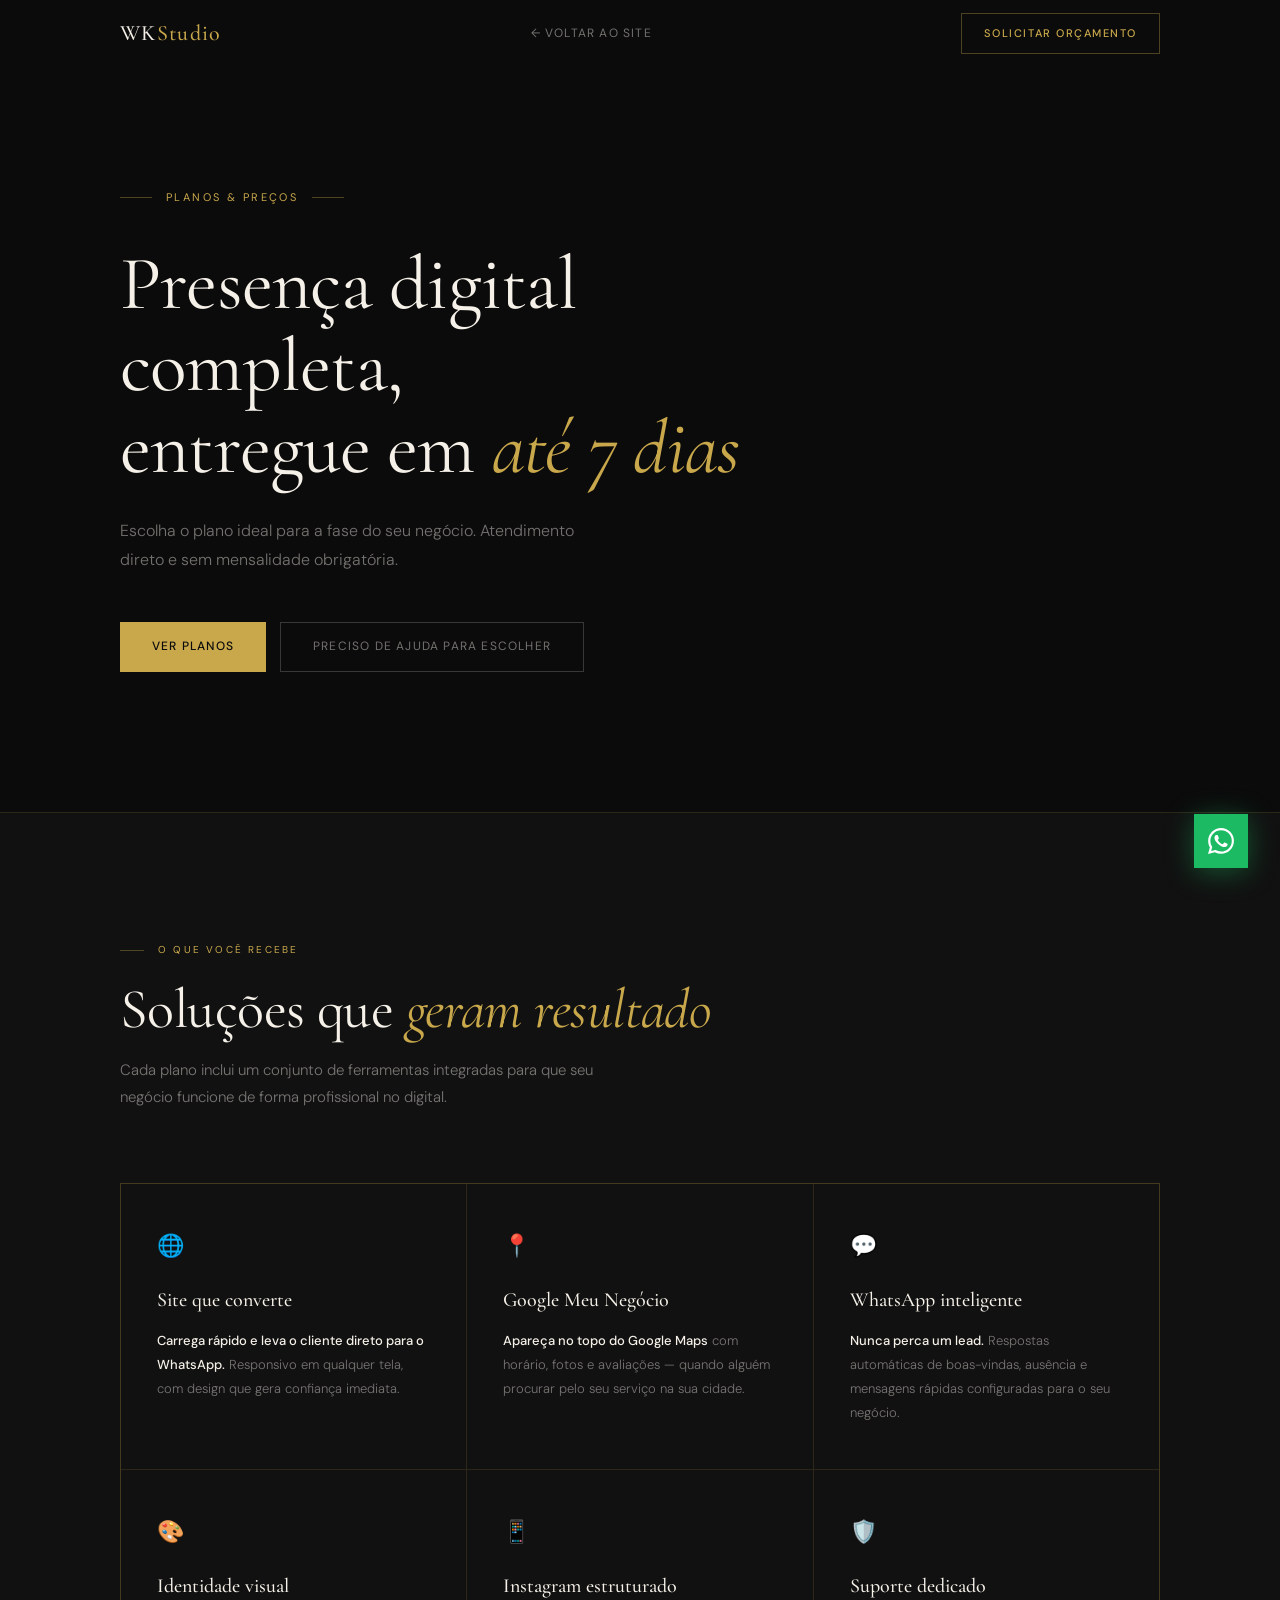
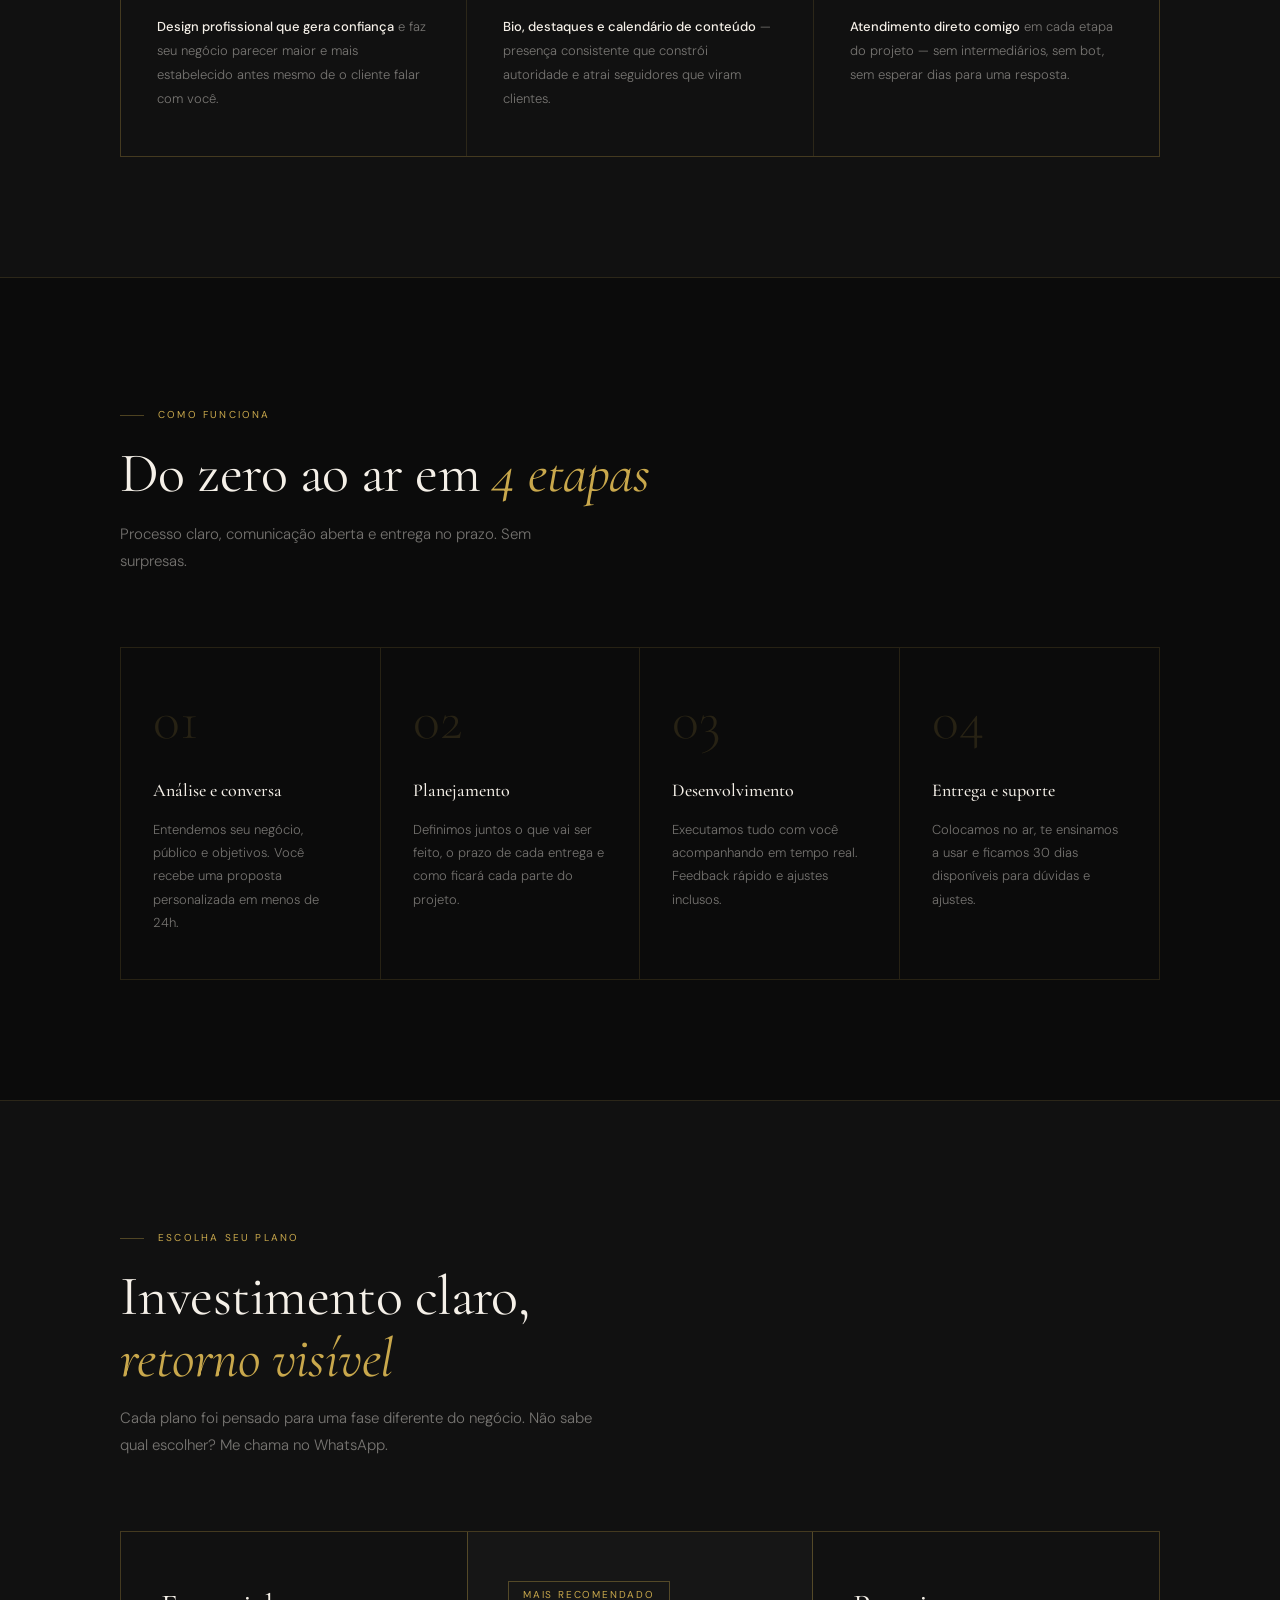
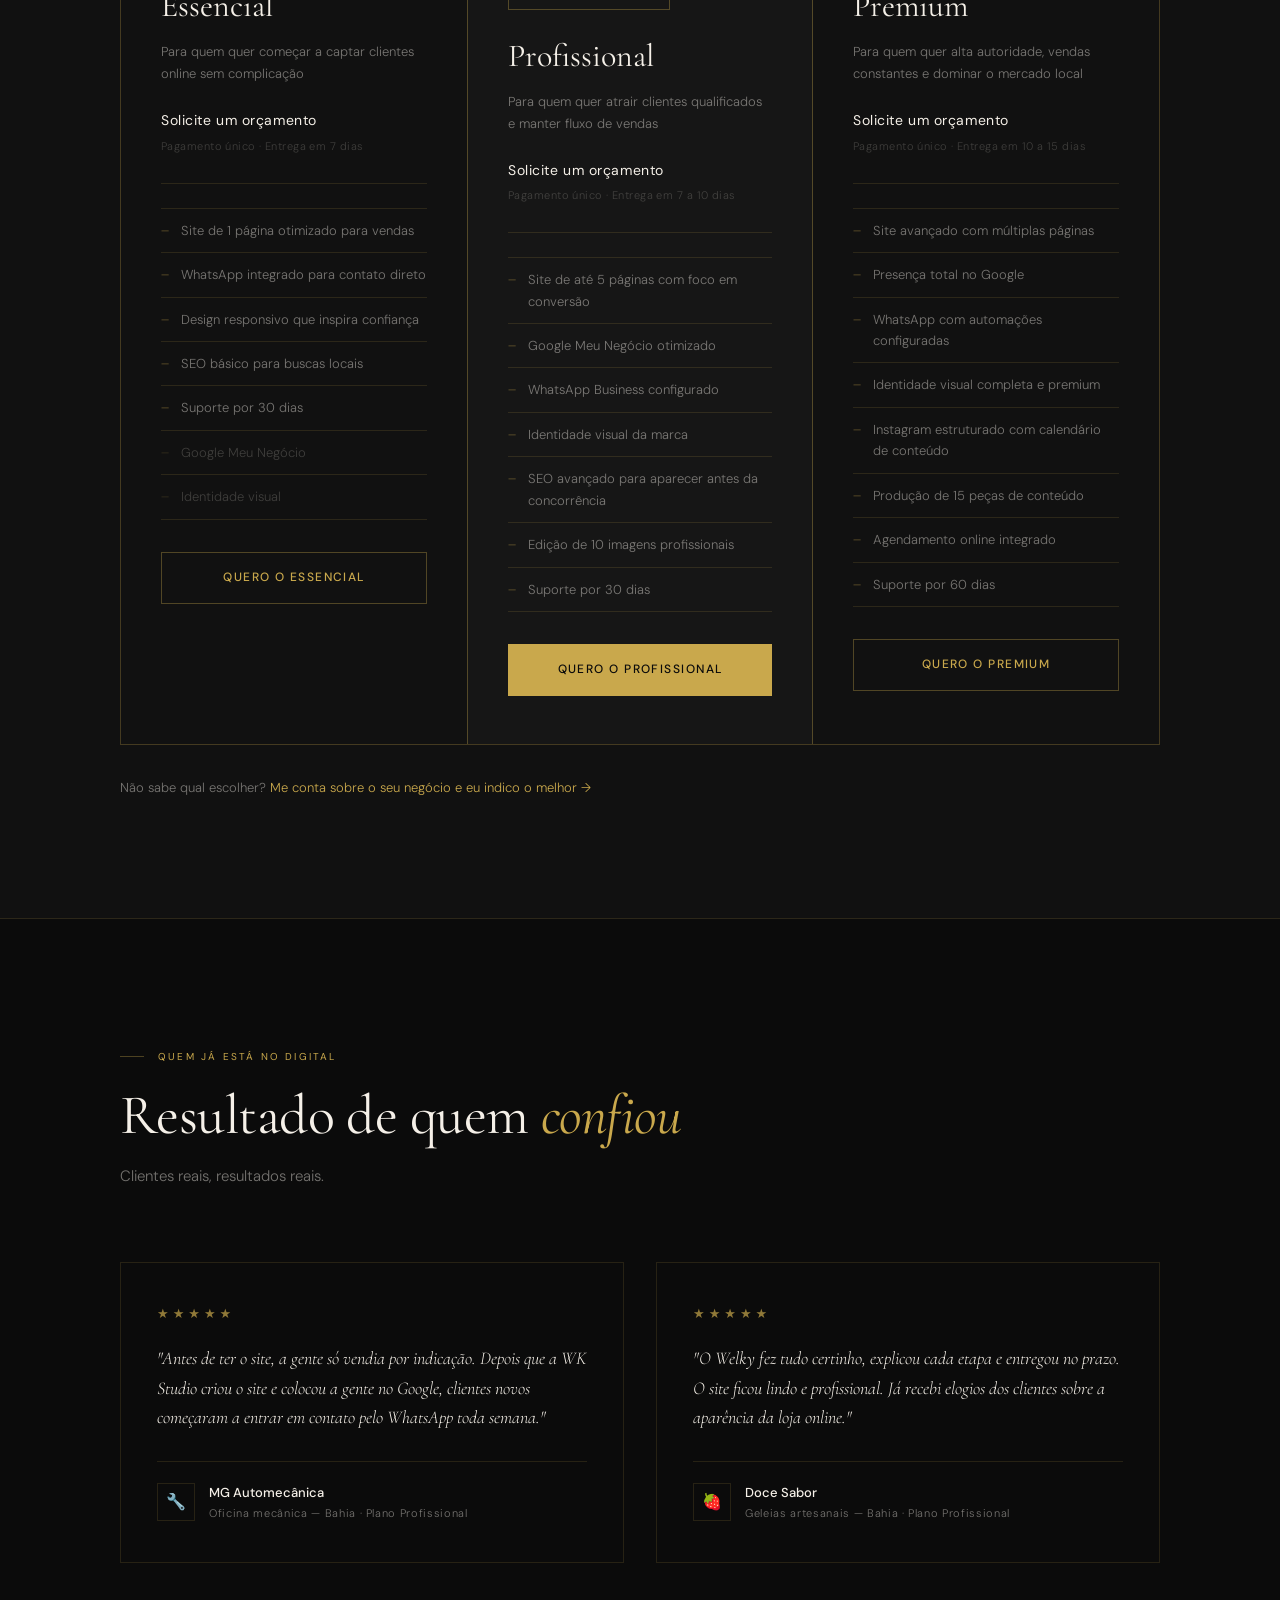
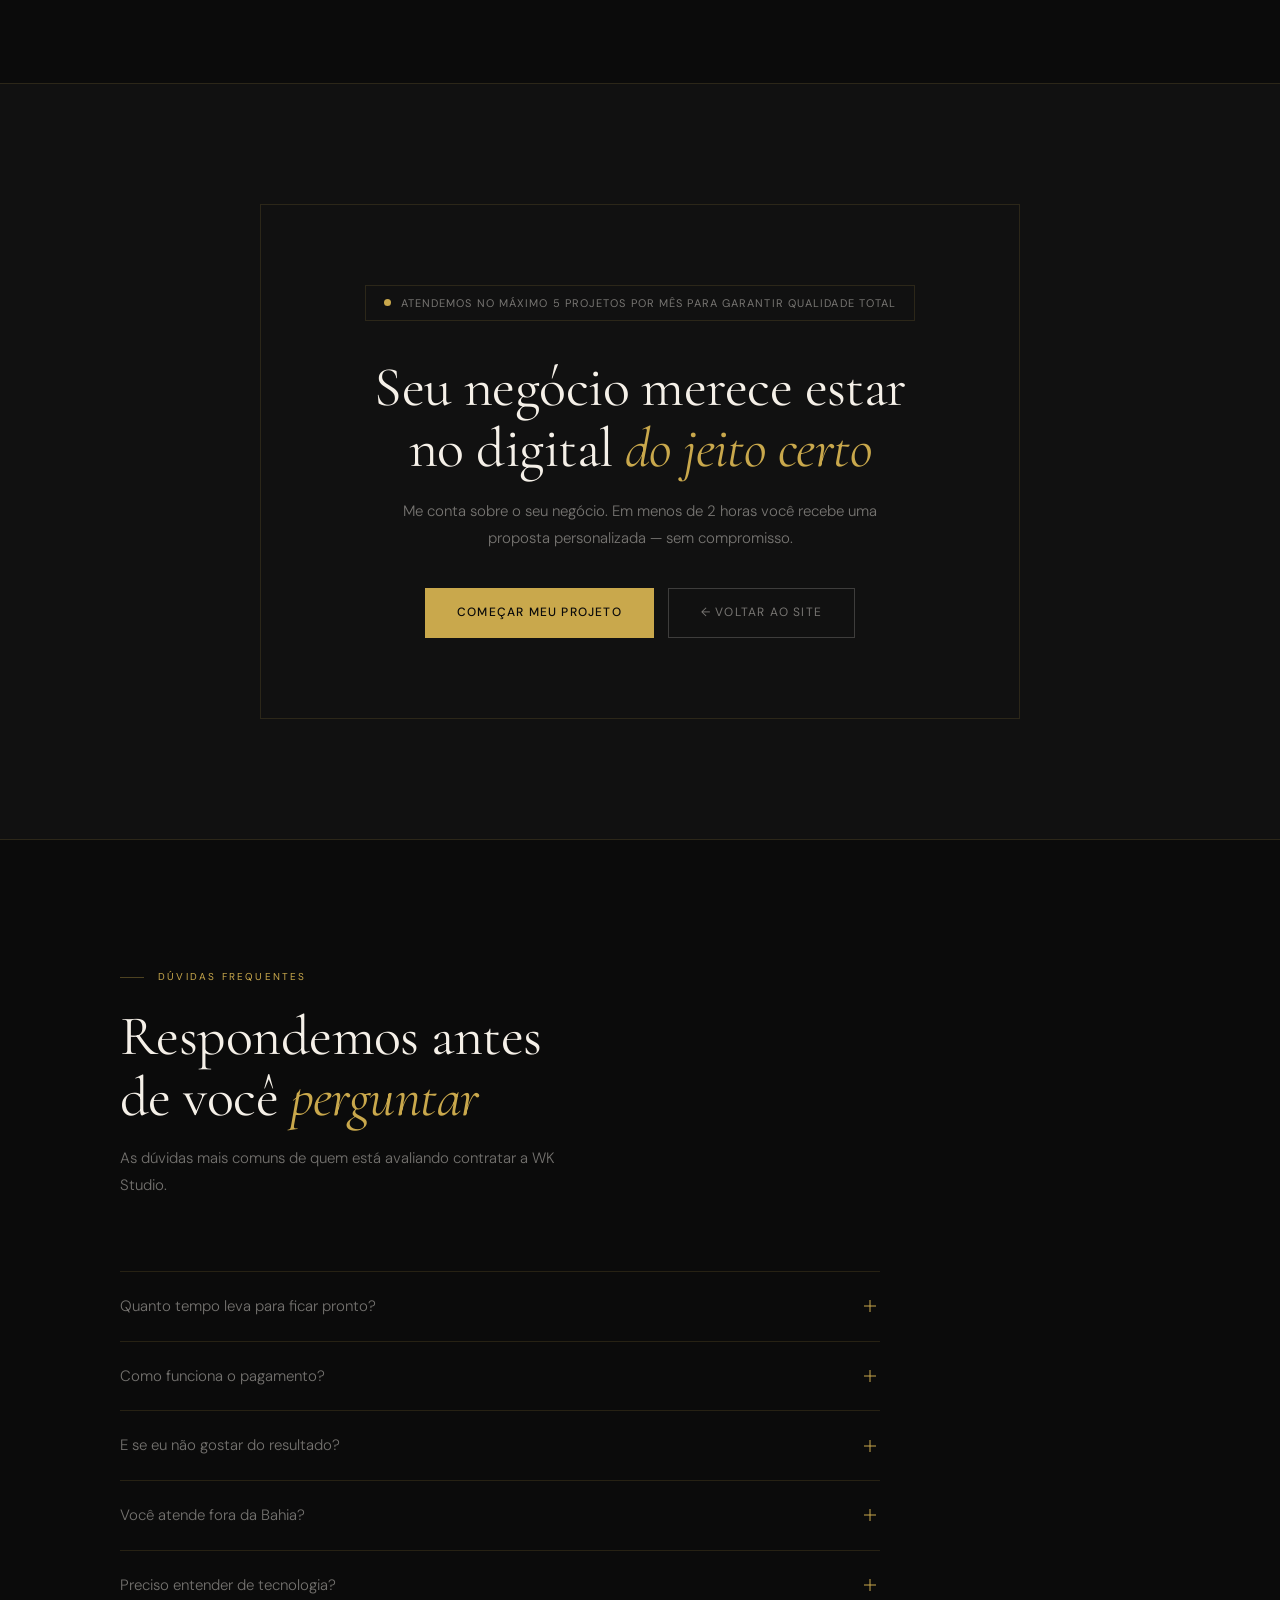
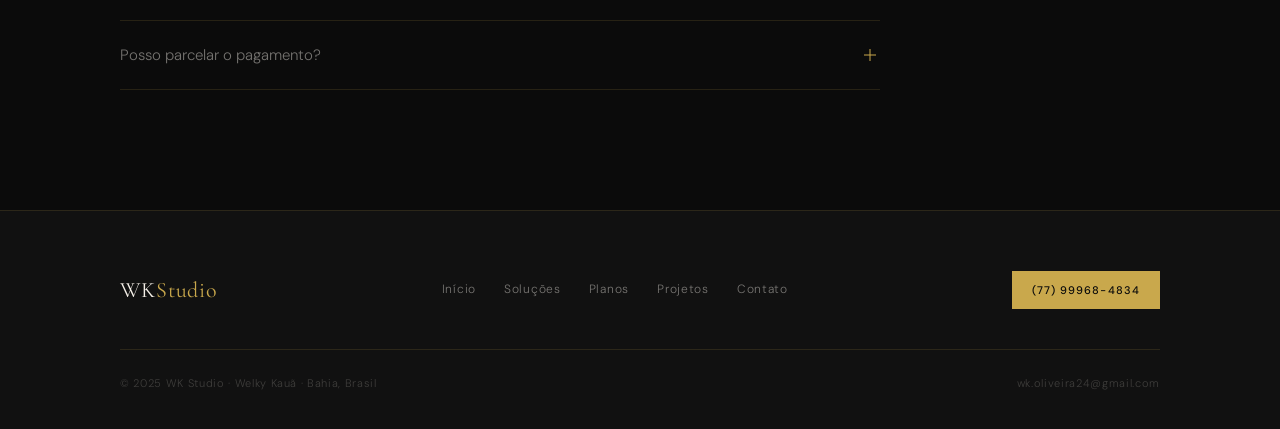
<file: vendas.html>
﻿<!DOCTYPE html>
<html lang="pt-BR">

<head>
  <meta charset="UTF-8">
  <meta name="viewport" content="width=device-width, initial-scale=1.0">
  <title>WK Studio | Planos — Presença Digital para Negócios Locais</title>
  <meta name="description"
    content="Escolha o plano ideal para colocar seu negócio no digital. Site + Google + WhatsApp + Instagram. Entrega em 7 dias. WK Studio, Bahia.">
  <link rel="preconnect" href="https://fonts.googleapis.com">
  <link rel="preconnect" href="https://fonts.gstatic.com" crossorigin>
  <link
    href="https://fonts.googleapis.com/css2?family=Cormorant+Garamond:ital,wght@0,300;0,400;0,500;0,600;0,700;1,300;1,400;1,500&family=DM+Sans:ital,opsz,wght@0,9..40,200;0,9..40,300;0,9..40,400;0,9..40,500;0,9..40,600;1,9..40,300;1,9..40,400&display=swap"
    rel="stylesheet">

  <style>
    *,
    *::before,
    *::after {
      box-sizing: border-box;
      margin: 0;
      padding: 0;
    }

    html {
      scroll-behavior: smooth;
      font-size: 16px;
    }

    :root {
      --bg: #0B0B0B;
      --bg2: #111111;
      --bg3: #161616;
      --gold: #C9A84C;
      --gold-dim: rgba(201, 168, 76, 0.12);
      --gold-mid: rgba(201, 168, 76, 0.35);
      --white: #F5F0E8;
      --muted: rgba(245, 240, 232, 0.45);
      --dim: rgba(245, 240, 232, 0.2);
      --line: rgba(201, 168, 76, 0.15);
      --ff-title: 'Cormorant Garamond', Georgia, serif;
      --ff-body: 'DM Sans', system-ui, sans-serif;
      --max: 1120px;
    }

    body {
      background: var(--bg);
      color: var(--white);
      font-family: var(--ff-body);
      overflow-x: hidden;
      line-height: 1.65;
      font-weight: 300;
    }

    a {
      color: inherit;
      text-decoration: none;
    }

    img {
      display: block;
      max-width: 100%;
    }

    .container {
      max-width: var(--max);
      margin: 0 auto;
      padding: 0 40px;
      position: relative;
    }

    @media (max-width: 600px) {
      .container {
        padding: 0 24px;
      }
    }

    .reveal {
      opacity: 0;
      transform: translateY(28px);
      transition: opacity 0.75s cubic-bezier(0.16, 1, 0.3, 1), transform 0.75s cubic-bezier(0.16, 1, 0.3, 1);
    }

    .reveal.visible {
      opacity: 1;
      transform: translateY(0);
    }

    .reveal-delay-1 {
      transition-delay: 0.1s;
    }

    .reveal-delay-2 {
      transition-delay: 0.2s;
    }

    .reveal-delay-3 {
      transition-delay: 0.3s;
    }

    /* NAV */
    nav {
      position: fixed;
      top: 0;
      left: 0;
      right: 0;
      z-index: 90;
      height: 68px;
      display: flex;
      align-items: center;
      transition: background 0.4s, border-color 0.4s;
      border-bottom: 1px solid transparent;
    }

    nav.scrolled {
      background: rgba(11, 11, 11, 0.88);
      backdrop-filter: blur(20px);
      border-bottom-color: var(--line);
    }

    .nav-inner {
      width: 100%;
      max-width: var(--max);
      margin: 0 auto;
      padding: 0 40px;
      display: flex;
      align-items: center;
      justify-content: space-between;
      gap: 24px;
    }

    @media (max-width:600px) {
      .nav-inner {
        padding: 0 24px;
      }
    }

    .nav-logo {
      font-family: var(--ff-title);
      font-size: 22px;
      font-weight: 500;
      letter-spacing: 0.06em;
      color: var(--white);
    }

    .nav-logo em {
      font-style: normal;
      color: var(--gold);
    }

    .nav-back {
      font-size: 12px;
      font-weight: 400;
      letter-spacing: 0.1em;
      text-transform: uppercase;
      color: var(--muted);
      display: flex;
      align-items: center;
      gap: 6px;
      transition: color 0.2s;
    }

    .nav-back:hover {
      color: var(--white);
    }

    .nav-cta {
      font-size: 11px;
      font-weight: 500;
      letter-spacing: 0.14em;
      text-transform: uppercase;
      padding: 10px 22px;
      border: 1px solid var(--gold-mid);
      color: var(--gold);
      transition: background 0.25s, color 0.25s;
      white-space: nowrap;
    }

    .nav-cta:hover {
      background: var(--gold);
      color: var(--bg);
    }

    /* SHARED */
    section {
      padding: 120px 0;
    }

    .s-label {
      display: inline-flex;
      align-items: center;
      gap: 14px;
      font-size: 10px;
      font-weight: 400;
      letter-spacing: 0.22em;
      text-transform: uppercase;
      color: var(--gold);
      margin-bottom: 20px;
    }

    .s-label::before {
      content: '';
      display: block;
      width: 24px;
      height: 1px;
      background: var(--gold-mid);
    }

    h2 {
      font-family: var(--ff-title);
      font-size: clamp(32px, 4.5vw, 56px);
      font-weight: 400;
      line-height: 1.1;
      letter-spacing: -0.01em;
      color: var(--white);
      margin-bottom: 16px;
    }

    h2 em {
      font-style: italic;
      color: var(--gold);
    }

    .s-sub {
      font-size: 15px;
      font-weight: 300;
      color: var(--muted);
      line-height: 1.8;
      max-width: 480px;
      margin-bottom: 72px;
    }

    .btn-solid {
      display: inline-flex;
      align-items: center;
      gap: 10px;
      padding: 14px 32px;
      background: var(--gold);
      color: #0B0B0B;
      font-size: 12px;
      font-weight: 500;
      letter-spacing: 0.1em;
      text-transform: uppercase;
      transition: opacity 0.2s, transform 0.2s;
    }

    .btn-solid:hover {
      opacity: 0.88;
      transform: translateY(-1px);
    }

    .btn-outline {
      display: inline-flex;
      align-items: center;
      gap: 10px;
      padding: 14px 32px;
      border: 1px solid var(--dim);
      color: var(--muted);
      font-size: 12px;
      font-weight: 400;
      letter-spacing: 0.1em;
      text-transform: uppercase;
      transition: border-color 0.25s, color 0.25s;
    }

    .btn-outline:hover {
      border-color: var(--gold-mid);
      color: var(--white);
    }

    @keyframes fadeUp {
      from {
        opacity: 0;
        transform: translateY(24px)
      }

      to {
        opacity: 1;
        transform: translateY(0)
      }
    }

    @keyframes fadeIn {
      from {
        opacity: 0;
        transform: translateY(4px)
      }

      to {
        opacity: 1;
        transform: translateY(0)
      }
    }

    /* HERO */
    .hero-wrap {
      padding: 180px 40px 140px;
      max-width: var(--max);
      margin: 0 auto;
    }

    @media (max-width:600px) {
      .hero-wrap {
        padding: 140px 24px 100px;
      }
    }

    .hero-label {
      display: inline-flex;
      align-items: center;
      gap: 14px;
      font-size: 11px;
      font-weight: 400;
      letter-spacing: 0.22em;
      text-transform: uppercase;
      color: var(--gold);
      margin-bottom: 36px;
      opacity: 0;
      animation: fadeUp 0.8s 0.2s cubic-bezier(0.16, 1, 0.3, 1) forwards;
    }

    .hero-label::before,
    .hero-label::after {
      content: '';
      display: block;
      height: 1px;
      background: var(--gold-mid);
    }

    .hero-label::before {
      width: 32px;
    }

    .hero-label::after {
      width: 32px;
    }

    h1 {
      font-family: var(--ff-title);
      font-size: clamp(40px, 6.5vw, 76px);
      font-weight: 400;
      line-height: 1.08;
      letter-spacing: -0.01em;
      color: var(--white);
      margin-bottom: 28px;
      max-width: 740px;
      opacity: 0;
      animation: fadeUp 0.9s 0.35s cubic-bezier(0.16, 1, 0.3, 1) forwards;
    }

    h1 em {
      font-style: italic;
      color: var(--gold);
    }

    .hero-sub {
      font-size: 16px;
      font-weight: 300;
      color: var(--muted);
      max-width: 500px;
      line-height: 1.8;
      margin-bottom: 48px;
      opacity: 0;
      animation: fadeUp 0.9s 0.5s cubic-bezier(0.16, 1, 0.3, 1) forwards;
    }

    .hero-btns {
      display: flex;
      flex-wrap: wrap;
      gap: 14px;
      opacity: 0;
      animation: fadeUp 0.9s 0.65s cubic-bezier(0.16, 1, 0.3, 1) forwards;
    }

    /* INCLUSO */
    #incluso {
      background: var(--bg2);
      border-top: 1px solid var(--line);
      border-bottom: 1px solid var(--line);
    }

    .incluso-grid {
      display: grid;
      grid-template-columns: repeat(3, 1fr);
      gap: 1px;
      background: var(--line);
      border: 1px solid var(--line);
    }

    @media (max-width:860px) {
      .incluso-grid {
        grid-template-columns: repeat(2, 1fr);
      }
    }

    @media (max-width:540px) {
      .incluso-grid {
        grid-template-columns: 1fr;
      }
    }

    .incluso-card {
      background: var(--bg2);
      padding: 44px 36px;
    }

    .incluso-icon {
      font-size: 22px;
      margin-bottom: 20px;
    }

    .incluso-card h3 {
      font-family: var(--ff-title);
      font-size: 20px;
      font-weight: 500;
      color: var(--white);
      margin-bottom: 12px;
    }

    .incluso-card p {
      font-size: 13px;
      font-weight: 300;
      color: var(--muted);
      line-height: 1.85;
    }

    .incluso-card p strong {
      font-weight: 500;
      color: var(--white);
    }

    /* PROCESSO */
    #processo {
      background: var(--bg);
    }

    .proc-grid {
      display: grid;
      grid-template-columns: repeat(4, 1fr);
      gap: 0;
      border: 1px solid var(--line);
    }

    @media (max-width:800px) {
      .proc-grid {
        grid-template-columns: repeat(2, 1fr);
      }
    }

    @media (max-width:480px) {
      .proc-grid {
        grid-template-columns: 1fr;
      }
    }

    .proc-card {
      padding: 44px 32px;
      border-right: 1px solid var(--line);
      position: relative;
    }

    .proc-card:last-child {
      border-right: none;
    }

    @media (max-width:800px) {
      .proc-card:nth-child(2) {
        border-right: none;
      }

      .proc-card {
        border-bottom: 1px solid var(--line);
      }
    }

    .proc-num {
      font-family: var(--ff-title);
      font-size: 56px;
      font-weight: 300;
      color: var(--line);
      line-height: 1;
      margin-bottom: 28px;
    }

    .proc-card h3 {
      font-family: var(--ff-title);
      font-size: 18px;
      font-weight: 500;
      color: var(--white);
      margin-bottom: 12px;
    }

    .proc-card p {
      font-size: 13px;
      font-weight: 300;
      color: var(--muted);
      line-height: 1.8;
    }

    /* PLANOS */
    #planos {
      background: var(--bg2);
      border-top: 1px solid var(--line);
      border-bottom: 1px solid var(--line);
    }

    .planos-grid {
      display: grid;
      grid-template-columns: repeat(3, 1fr);
      gap: 0;
      border: 1px solid var(--line);
      background: var(--line);
      margin-bottom: 32px;
    }

    @media (max-width:840px) {
      .planos-grid {
        grid-template-columns: 1fr;
      }
    }

    .plano-card {
      background: var(--bg2);
      padding: 48px 40px;
      position: relative;
    }

    .plano-card.destaque {
      background: var(--bg3);
      border-left: 1px solid var(--gold-mid);
      border-right: 1px solid var(--gold-mid);
      position: relative;
    }

    @media (max-width:840px) {
      .plano-card.destaque {
        border-left: none;
        border-right: none;
        border-top: 1px solid var(--gold-mid);
        border-bottom: 1px solid var(--gold-mid);
      }
    }

    .plano-badge {
      display: inline-block;
      font-size: 10px;
      font-weight: 400;
      letter-spacing: 0.18em;
      text-transform: uppercase;
      color: var(--gold);
      border: 1px solid var(--gold-mid);
      padding: 5px 14px;
      margin-bottom: 20px;
    }

    .plano-nome {
      font-family: var(--ff-title);
      font-size: 32px;
      font-weight: 400;
      color: var(--white);
      margin-bottom: 8px;
    }

    .plano-tagline {
      font-size: 13px;
      font-weight: 300;
      color: var(--muted);
      line-height: 1.7;
      margin-bottom: 24px;
    }

    .plano-preco {
      font-size: 14px;
      font-weight: 400;
      color: var(--white);
      margin-bottom: 4px;
      letter-spacing: 0.04em;
    }

    .plano-aviso {
      font-size: 11px;
      font-weight: 300;
      color: var(--dim);
      margin-bottom: 28px;
      letter-spacing: 0.04em;
    }

    .plano-divider {
      border: none;
      border-top: 1px solid var(--line);
      margin-bottom: 24px;
    }

    .plano-items {
      display: flex;
      flex-direction: column;
      gap: 0;
      margin-bottom: 32px;
    }

    .plano-item {
      font-size: 13px;
      font-weight: 300;
      color: var(--muted);
      padding: 11px 0;
      border-bottom: 1px solid var(--line);
      display: flex;
      gap: 12px;
      align-items: flex-start;
    }

    .plano-item:first-child {
      border-top: 1px solid var(--line);
    }

    .plano-item::before {
      content: '—';
      color: var(--gold);
      font-size: 10px;
      flex-shrink: 0;
      margin-top: 3px;
      opacity: 0.6;
    }

    .plano-item.no {
      color: var(--dim);
    }

    .plano-item.no::before {
      opacity: 0.25;
    }

    .plano-btn {
      display: block;
      width: 100%;
      padding: 15px;
      text-align: center;
      font-size: 12px;
      font-weight: 500;
      letter-spacing: 0.12em;
      text-transform: uppercase;
      transition: opacity 0.2s, background 0.25s, color 0.25s, border-color 0.25s;
      font-family: var(--ff-body);
    }

    .plano-btn.solid {
      background: var(--gold);
      color: var(--bg);
      border: 1px solid var(--gold);
    }

    .plano-btn.solid:hover {
      opacity: 0.88;
    }

    .plano-btn.outline {
      border: 1px solid var(--gold-mid);
      color: var(--gold);
    }

    .plano-btn.outline:hover {
      background: var(--gold);
      color: var(--bg);
      border-color: var(--gold);
    }

    /* DEPOIMENTOS */
    #depoimentos {
      background: var(--bg);
    }

    .dep-grid {
      display: grid;
      grid-template-columns: repeat(2, 1fr);
      gap: 32px;
    }

    @media (max-width:600px) {
      .dep-grid {
        grid-template-columns: 1fr;
      }
    }

    .dep-card {
      border: 1px solid var(--line);
      padding: 40px 36px;
    }

    .dep-stars {
      color: var(--gold);
      font-size: 13px;
      letter-spacing: 4px;
      margin-bottom: 20px;
      opacity: 0.7;
    }

    .dep-text {
      font-family: var(--ff-title);
      font-size: 18px;
      font-weight: 300;
      font-style: italic;
      color: var(--white);
      line-height: 1.65;
      margin-bottom: 28px;
    }

    .dep-divider {
      border: none;
      border-top: 1px solid var(--line);
      margin-bottom: 20px;
    }

    .dep-author {
      display: flex;
      align-items: center;
      gap: 14px;
    }

    .dep-avatar {
      width: 38px;
      height: 38px;
      border: 1px solid var(--line);
      display: flex;
      align-items: center;
      justify-content: center;
      font-size: 16px;
      flex-shrink: 0;
    }

    .dep-name {
      font-size: 13px;
      font-weight: 500;
      color: var(--white);
    }

    .dep-role {
      font-size: 11px;
      font-weight: 300;
      color: var(--muted);
      letter-spacing: 0.06em;
    }

    /* CTA FINAL */
    #cta-final {
      background: var(--bg2);
      border-top: 1px solid var(--line);
      border-bottom: 1px solid var(--line);
    }

    .cta-box {
      padding: 80px 60px;
      border: 1px solid var(--line);
      max-width: 760px;
      margin: 0 auto;
      text-align: center;
    }

    @media (max-width:600px) {
      .cta-box {
        padding: 48px 28px;
      }
    }

    .vagas-aviso {
      display: inline-flex;
      align-items: center;
      gap: 10px;
      font-size: 11px;
      font-weight: 400;
      letter-spacing: 0.1em;
      text-transform: uppercase;
      color: var(--muted);
      border: 1px solid var(--line);
      padding: 8px 18px;
      margin-bottom: 36px;
    }

    .vagas-dot {
      width: 7px;
      height: 7px;
      border-radius: 50%;
      background: var(--gold);
      flex-shrink: 0;
    }

    .cta-box h2 {
      margin-bottom: 18px;
    }

    .cta-box p {
      font-size: 15px;
      font-weight: 300;
      color: var(--muted);
      line-height: 1.8;
      margin-bottom: 36px;
      max-width: 520px;
      margin-left: auto;
      margin-right: auto;
    }

    .cta-btns {
      display: flex;
      flex-wrap: wrap;
      gap: 14px;
      justify-content: center;
    }

    /* FAQ */
    #faq-v {
      background: var(--bg);
    }

    .faq-list {
      display: flex;
      flex-direction: column;
      max-width: 760px;
    }

    .faq-item {
      border-bottom: 1px solid var(--line);
    }

    .faq-item:first-child {
      border-top: 1px solid var(--line);
    }

    .faq-q {
      display: flex;
      align-items: center;
      justify-content: space-between;
      gap: 20px;
      padding: 22px 0;
      cursor: pointer;
      font-size: 15px;
      font-weight: 300;
      color: var(--muted);
      user-select: none;
      transition: color 0.25s;
    }

    .faq-q:hover {
      color: var(--white);
    }

    .faq-item.open .faq-q {
      color: var(--white);
    }

    .faq-icon {
      width: 20px;
      height: 20px;
      flex-shrink: 0;
      position: relative;
      color: var(--gold);
    }

    .faq-icon::before,
    .faq-icon::after {
      content: '';
      position: absolute;
      background: var(--gold);
      transition: transform 0.3s, opacity 0.3s;
    }

    .faq-icon::before {
      width: 12px;
      height: 1px;
      top: 50%;
      left: 50%;
      transform: translate(-50%, -50%);
    }

    .faq-icon::after {
      width: 1px;
      height: 12px;
      top: 50%;
      left: 50%;
      transform: translate(-50%, -50%);
    }

    .faq-item.open .faq-icon::after {
      transform: translate(-50%, -50%) rotate(90deg);
      opacity: 0;
    }

    .faq-a {
      max-height: 0;
      overflow: hidden;
      transition: max-height 0.4s cubic-bezier(0.4, 0, 0.2, 1), padding 0.3s;
      font-size: 14px;
      font-weight: 300;
      color: var(--muted);
      line-height: 1.85;
      padding: 0;
    }

    .faq-item.open .faq-a {
      max-height: 300px;
      padding-bottom: 22px;
    }

    /* FOOTER */
    footer {
      background: var(--bg2);
      border-top: 1px solid var(--line);
      padding: 60px 0 36px;
    }

    .footer-inner {
      display: flex;
      align-items: center;
      justify-content: space-between;
      flex-wrap: wrap;
      gap: 24px;
      margin-bottom: 40px;
    }

    .footer-logo {
      font-family: var(--ff-title);
      font-size: 22px;
      font-weight: 400;
      color: var(--white);
      letter-spacing: 0.04em;
    }

    .footer-logo em {
      font-style: normal;
      color: var(--gold);
    }

    .footer-links {
      display: flex;
      flex-wrap: wrap;
      gap: 28px;
    }

    .footer-links a {
      font-size: 12px;
      font-weight: 300;
      letter-spacing: 0.06em;
      color: var(--muted);
      transition: color 0.2s;
    }

    .footer-links a:hover {
      color: var(--gold);
    }

    .footer-bottom {
      border-top: 1px solid var(--line);
      padding-top: 24px;
      display: flex;
      align-items: center;
      justify-content: space-between;
      flex-wrap: wrap;
      gap: 10px;
    }

    .footer-copy {
      font-size: 11px;
      font-weight: 300;
      color: var(--dim);
      letter-spacing: 0.06em;
    }

    /* WA FLOAT */
    .wa-float {
      position: fixed;
      bottom: 32px;
      right: 32px;
      z-index: 200;
      display: flex;
      flex-direction: column;
      align-items: flex-end;
      gap: 12px;
    }

    .wa-float-bubble {
      background: #1dba64;
      width: 54px;
      height: 54px;
      display: flex;
      align-items: center;
      justify-content: center;
      cursor: pointer;
      box-shadow: 0 4px 28px rgba(29, 186, 100, 0.4);
      transition: transform 0.25s, box-shadow 0.25s;
      animation: waBounce 4s 2s infinite;
    }

    .wa-float-bubble:hover {
      transform: scale(1.08);
      box-shadow: 0 8px 36px rgba(29, 186, 100, 0.55);
    }

    .wa-float-bubble svg {
      width: 26px;
      height: 26px;
      fill: #fff;
    }

    .wa-float-tip {
      background: var(--bg2);
      border: 1px solid var(--line);
      padding: 12px 16px;
      font-size: 13px;
      color: var(--white);
      white-space: nowrap;
      box-shadow: 0 4px 24px rgba(0, 0, 0, 0.4);
      display: none;
      animation: fadeIn 0.3s ease;
    }

    .wa-float-tip strong {
      display: block;
      font-weight: 500;
      font-size: 13px;
      margin-bottom: 2px;
    }

    .wa-float-tip span {
      color: var(--muted);
      font-size: 11px;
      font-weight: 300;
    }

    .wa-float:hover .wa-float-tip {
      display: block;
    }

    @keyframes waBounce {

      0%,
      100% {
        transform: translateY(0)
      }

      50% {
        transform: translateY(-5px)
      }
    }
  </style>
</head>

<body>

  <nav id="main-nav">
    <div class="nav-inner">
      <a class="nav-logo" href="index.html">WK<em>Studio</em></a>
      <a class="nav-back" href="index.html">← Voltar ao site</a>
      <a class="nav-cta" href="https://wa.me/5577999684834?text=Olá!+Quero+saber+mais+sobre+os+planos+da+WK+Studio."
        target="_blank">Solicitar orçamento</a>
    </div>
  </nav>

  <!-- HERO -->
  <section id="hero" style="padding:0">
    <div class="hero-wrap">
      <div class="hero-label">Planos &amp; Preços</div>
      <h1>Presença digital completa,<br>entregue em <em>até 7 dias</em></h1>
      <p class="hero-sub">Escolha o plano ideal para a fase do seu negócio. Atendimento direto e sem mensalidade
        obrigatória.</p>
      <div class="hero-btns">
        <a class="btn-solid" href="#planos">Ver planos</a>
        <a class="btn-outline"
          href="https://wa.me/5577999684834?text=Olá!+Preciso+de+ajuda+para+escolher+o+plano+ideal."
          target="_blank">Preciso de ajuda para escolher</a>
      </div>
    </div>
  </section>

  <!-- INCLUSO -->
  <section id="incluso">
    <div class="container">
      <div class="s-label reveal">O que você recebe</div>
      <h2 class="reveal">Soluções que <em>geram resultado</em></h2>
      <p class="s-sub reveal">Cada plano inclui um conjunto de ferramentas integradas para que seu negócio funcione de
        forma profissional no digital.</p>
      <div class="incluso-grid reveal">
        <div class="incluso-card">
          <div class="incluso-icon">🌐</div>
          <h3>Site que converte</h3>
          <p><strong>Carrega rápido e leva o cliente direto para o WhatsApp.</strong> Responsivo em qualquer tela, com
            design que gera confiança imediata.</p>
        </div>
        <div class="incluso-card">
          <div class="incluso-icon">📍</div>
          <h3>Google Meu Negócio</h3>
          <p><strong>Apareça no topo do Google Maps</strong> com horário, fotos e avaliações — quando alguém procurar
            pelo seu serviço na sua cidade.</p>
        </div>
        <div class="incluso-card">
          <div class="incluso-icon">💬</div>
          <h3>WhatsApp inteligente</h3>
          <p><strong>Nunca perca um lead.</strong> Respostas automáticas de boas-vindas, ausência e mensagens rápidas
            configuradas para o seu negócio.</p>
        </div>
        <div class="incluso-card">
          <div class="incluso-icon">🎨</div>
          <h3>Identidade visual</h3>
          <p><strong>Design profissional que gera confiança</strong> e faz seu negócio parecer maior e mais estabelecido
            antes mesmo de o cliente falar com você.</p>
        </div>
        <div class="incluso-card">
          <div class="incluso-icon">📱</div>
          <h3>Instagram estruturado</h3>
          <p><strong>Bio, destaques e calendário de conteúdo</strong> — presença consistente que constrói autoridade e
            atrai seguidores que viram clientes.</p>
        </div>
        <div class="incluso-card">
          <div class="incluso-icon">🛡️</div>
          <h3>Suporte dedicado</h3>
          <p><strong>Atendimento direto comigo</strong> em cada etapa do projeto — sem intermediários, sem bot, sem
            esperar dias para uma resposta.</p>
        </div>
      </div>
    </div>
  </section>

  <!-- PROCESSO -->
  <section id="processo">
    <div class="container">
      <div class="s-label reveal">Como funciona</div>
      <h2 class="reveal">Do zero ao ar em <em>4 etapas</em></h2>
      <p class="s-sub reveal">Processo claro, comunicação aberta e entrega no prazo. Sem surpresas.</p>
      <div class="proc-grid reveal">
        <div class="proc-card">
          <div class="proc-num">01</div>
          <h3>Análise e conversa</h3>
          <p>Entendemos seu negócio, público e objetivos. Você recebe uma proposta personalizada em menos de 24h.</p>
        </div>
        <div class="proc-card">
          <div class="proc-num">02</div>
          <h3>Planejamento</h3>
          <p>Definimos juntos o que vai ser feito, o prazo de cada entrega e como ficará cada parte do projeto.</p>
        </div>
        <div class="proc-card">
          <div class="proc-num">03</div>
          <h3>Desenvolvimento</h3>
          <p>Executamos tudo com você acompanhando em tempo real. Feedback rápido e ajustes inclusos.</p>
        </div>
        <div class="proc-card">
          <div class="proc-num">04</div>
          <h3>Entrega e suporte</h3>
          <p>Colocamos no ar, te ensinamos a usar e ficamos 30 dias disponíveis para dúvidas e ajustes.</p>
        </div>
      </div>
    </div>
  </section>

  <!-- PLANOS -->
  <section id="planos">
    <div class="container">
      <div class="s-label reveal">Escolha seu plano</div>
      <h2 class="reveal">Investimento claro,<br><em>retorno visível</em></h2>
      <p class="s-sub reveal">Cada plano foi pensado para uma fase diferente do negócio. Não sabe qual escolher? Me
        chama no WhatsApp.</p>
      <div class="planos-grid reveal">

        <!-- Essencial -->
        <div class="plano-card">
          <div class="plano-nome">Essencial</div>
          <div class="plano-tagline">Para quem quer começar a captar clientes online sem complicação</div>
          <div class="plano-preco">Solicite um orçamento</div>
          <div class="plano-aviso">Pagamento único · Entrega em 7 dias</div>
          <hr class="plano-divider">
          <div class="plano-items">
            <div class="plano-item">Site de 1 página otimizado para vendas</div>
            <div class="plano-item">WhatsApp integrado para contato direto</div>
            <div class="plano-item">Design responsivo que inspira confiança</div>
            <div class="plano-item">SEO básico para buscas locais</div>
            <div class="plano-item">Suporte por 30 dias</div>
            <div class="plano-item no">Google Meu Negócio</div>
            <div class="plano-item no">Identidade visual</div>
          </div>
          <a class="plano-btn outline"
            href="https://wa.me/5577999684834?text=Olá!+Quero+o+plano+Essencial+para+meu+negócio.+Pode+me+passar+mais+detalhes?"
            target="_blank">Quero o Essencial</a>
        </div>

        <!-- Profissional -->
        <div class="plano-card destaque">
          <div class="plano-badge">Mais recomendado</div>
          <div class="plano-nome">Profissional</div>
          <div class="plano-tagline">Para quem quer atrair clientes qualificados e manter fluxo de vendas</div>
          <div class="plano-preco">Solicite um orçamento</div>
          <div class="plano-aviso">Pagamento único · Entrega em 7 a 10 dias</div>
          <hr class="plano-divider">
          <div class="plano-items">
            <div class="plano-item">Site de até 5 páginas com foco em conversão</div>
            <div class="plano-item">Google Meu Negócio otimizado</div>
            <div class="plano-item">WhatsApp Business configurado</div>
            <div class="plano-item">Identidade visual da marca</div>
            <div class="plano-item">SEO avançado para aparecer antes da concorrência</div>
            <div class="plano-item">Edição de 10 imagens profissionais</div>
            <div class="plano-item">Suporte por 30 dias</div>
          </div>
          <a class="plano-btn solid"
            href="https://wa.me/5577999684834?text=Olá!+Quero+o+plano+Profissional+da+WK+Studio.+Pode+me+passar+mais+detalhes?"
            target="_blank">Quero o Profissional</a>
        </div>

        <!-- Premium -->
        <div class="plano-card">
          <div class="plano-nome">Premium</div>
          <div class="plano-tagline">Para quem quer alta autoridade, vendas constantes e dominar o mercado local</div>
          <div class="plano-preco">Solicite um orçamento</div>
          <div class="plano-aviso">Pagamento único · Entrega em 10 a 15 dias</div>
          <hr class="plano-divider">
          <div class="plano-items">
            <div class="plano-item">Site avançado com múltiplas páginas</div>
            <div class="plano-item">Presença total no Google</div>
            <div class="plano-item">WhatsApp com automações configuradas</div>
            <div class="plano-item">Identidade visual completa e premium</div>
            <div class="plano-item">Instagram estruturado com calendário de conteúdo</div>
            <div class="plano-item">Produção de 15 peças de conteúdo</div>
            <div class="plano-item">Agendamento online integrado</div>
            <div class="plano-item">Suporte por 60 dias</div>
          </div>
          <a class="plano-btn outline"
            href="https://wa.me/5577999684834?text=Olá!+Quero+o+plano+Premium+da+WK+Studio.+Pode+me+passar+mais+detalhes?"
            target="_blank">Quero o Premium</a>
        </div>
      </div>

      <p style="font-size:13px; color:var(--muted); font-weight:300;" class="reveal">
        Não sabe qual escolher?
        <a href="https://wa.me/5577999684834?text=Olá!+Preciso+de+ajuda+para+escolher+o+plano+ideal+para+meu+negócio."
          target="_blank" style="color:var(--gold);">Me conta sobre o seu negócio e eu indico o melhor →</a>
      </p>
    </div>
  </section>

  <!-- DEPOIMENTOS -->
  <section id="depoimentos">
    <div class="container">
      <div class="s-label reveal">Quem já está no digital</div>
      <h2 class="reveal">Resultado de quem <em>confiou</em></h2>
      <p class="s-sub reveal">Clientes reais, resultados reais.</p>
      <div class="dep-grid">
        <div class="dep-card reveal">
          <div class="dep-stars">★★★★★</div>
          <p class="dep-text">"Antes de ter o site, a gente só vendia por indicação. Depois que a WK Studio criou o site
            e colocou a gente no Google, clientes novos começaram a entrar em contato pelo WhatsApp toda semana."</p>
          <hr class="dep-divider">
          <div class="dep-author">
            <div class="dep-avatar">🔧</div>
            <div>
              <div class="dep-name">MG Automecânica</div>
              <div class="dep-role">Oficina mecânica — Bahia · Plano Profissional</div>
            </div>
          </div>
        </div>
        <div class="dep-card reveal reveal-delay-2">
          <div class="dep-stars">★★★★★</div>
          <p class="dep-text">"O Welky fez tudo certinho, explicou cada etapa e entregou no prazo. O site ficou lindo e
            profissional. Já recebi elogios dos clientes sobre a aparência da loja online."</p>
          <hr class="dep-divider">
          <div class="dep-author">
            <div class="dep-avatar">🍓</div>
            <div>
              <div class="dep-name">Doce Sabor</div>
              <div class="dep-role">Geleias artesanais — Bahia · Plano Profissional</div>
            </div>
          </div>
        </div>
      </div>
    </div>
  </section>

  <!-- CTA FINAL -->
  <section id="cta-final">
    <div class="container">
      <div class="cta-box reveal">
        <div class="vagas-aviso">
          <div class="vagas-dot"></div>
          Atendemos no máximo 5 projetos por mês para garantir qualidade total
        </div>
        <h2>Seu negócio merece estar<br>no digital <em>do jeito certo</em></h2>
        <p>Me conta sobre o seu negócio. Em menos de 2 horas você recebe uma proposta personalizada — sem compromisso.
        </p>
        <div class="cta-btns">
          <a class="btn-solid"
            href="https://wa.me/5577999684834?text=Olá!+Quero+começar+meu+projeto+de+presença+digital.+Vamos+conversar?"
            target="_blank">Começar meu projeto</a>
          <a class="btn-outline" href="index.html">← Voltar ao site</a>
        </div>
      </div>
    </div>
  </section>

  <!-- FAQ -->
  <section id="faq-v">
    <div class="container">
      <div class="s-label reveal">Dúvidas frequentes</div>
      <h2 class="reveal">Respondemos antes<br>de você <em>perguntar</em></h2>
      <p class="s-sub reveal">As dúvidas mais comuns de quem está avaliando contratar a WK Studio.</p>
      <div class="faq-list reveal">
        <div class="faq-item">
          <div class="faq-q" onclick="toggleFaq(this)">Quanto tempo leva para ficar pronto? <div class="faq-icon"></div>
          </div>
          <div class="faq-a">Sites são entregues em 7 dias úteis. Google Meu Negócio em 3 dias. Identidade visual de 5 a
            7 dias. Projetos Premium podem levar até 15 dias. Você acompanha tudo em tempo real pelo WhatsApp.</div>
        </div>
        <div class="faq-item">
          <div class="faq-q" onclick="toggleFaq(this)">Como funciona o pagamento? <div class="faq-icon"></div>
          </div>
          <div class="faq-a">Pagamento único por projeto. Aceitamos Pix, cartão de crédito (parcelado) e transferência.
            Geralmente 50% no início e 50% na entrega. O plano de manutenção mensal é opcional e separado.</div>
        </div>
        <div class="faq-item">
          <div class="faq-q" onclick="toggleFaq(this)">E se eu não gostar do resultado? <div class="faq-icon"></div>
          </div>
          <div class="faq-a">Durante o desenvolvimento você acompanha e aprova cada etapa. Incluímos até 2 rodadas de
            ajustes sem custo extra. O suporte de 30 dias após a entrega cobre correções adicionais.</div>
        </div>
        <div class="faq-item">
          <div class="faq-q" onclick="toggleFaq(this)">Você atende fora da Bahia? <div class="faq-icon"></div>
          </div>
          <div class="faq-a">Sim! Atendemos em todo o Brasil. O processo é 100% online — pelo WhatsApp e videochamada se
            necessário.</div>
        </div>
        <div class="faq-item">
          <div class="faq-q" onclick="toggleFaq(this)">Preciso entender de tecnologia? <div class="faq-icon"></div>
          </div>
          <div class="faq-a">Não. Entregamos tudo configurado e pronto para usar. Fazemos um treinamento rápido e
            ficamos disponíveis por 30 dias para qualquer dúvida.</div>
        </div>
        <div class="faq-item">
          <div class="faq-q" onclick="toggleFaq(this)">Posso parcelar o pagamento? <div class="faq-icon"></div>
          </div>
          <div class="faq-a">Sim. Cartão de crédito pode ser parcelado em até 12x. Me chame no WhatsApp e combinamos a
            forma que melhor cabe no seu orçamento.</div>
        </div>
      </div>
    </div>
  </section>

  <!-- FOOTER -->
  <footer>
    <div class="container">
      <div class="footer-inner">
        <div class="footer-logo">WK<em>Studio</em></div>
        <div class="footer-links">
          <a href="index.html">Início</a>
          <a href="index.html#servicos">Soluções</a>
          <a href="#planos">Planos</a>
          <a href="index.html#projetos">Projetos</a>
          <a href="index.html#contato">Contato</a>
        </div>
        <a class="btn-solid" href="https://wa.me/5577999684834" target="_blank"
          style="font-size:11px;padding:10px 20px;">(77) 99968-4834</a>
      </div>
      <div class="footer-bottom">
        <span class="footer-copy">© 2025 WK Studio · Welky Kauã · Bahia, Brasil</span>
        <span class="footer-copy">wk.oliveira24@gmail.com</span>
      </div>
    </div>
  </footer>

  <div class="wa-float">
    <div class="wa-float-tip">
      <strong>Fale com a WK Studio</strong>
      <span>Resposta em menos de 2h</span>
    </div>
    <a href="https://wa.me/5577999684834?text=Olá!+Vim+pela+página+de+planos+da+WK+Studio+e+quero+saber+mais."
      target="_blank">
      <div class="wa-float-bubble">
        <svg viewBox="0 0 24 24" xmlns="http://www.w3.org/2000/svg">
          <path
            d="M17.472 14.382c-.297-.149-1.758-.867-2.03-.967-.273-.099-.471-.148-.67.15-.197.297-.767.966-.94 1.164-.173.199-.347.223-.644.075-.297-.15-1.255-.463-2.39-1.475-.883-.788-1.48-1.761-1.653-2.059-.173-.297-.018-.458.13-.606.134-.133.298-.347.446-.52.149-.174.198-.298.298-.497.099-.198.05-.371-.025-.52-.075-.149-.669-1.612-.916-2.207-.242-.579-.487-.5-.669-.51-.173-.008-.371-.01-.57-.01-.198 0-.52.074-.792.372-.272.297-1.04 1.016-1.04 2.479 0 1.462 1.065 2.875 1.213 3.074.149.198 2.096 3.2 5.077 4.487.709.306 1.262.489 1.694.625.712.227 1.36.195 1.871.118.571-.085 1.758-.719 2.006-1.413.248-.694.248-1.289.173-1.413-.074-.124-.272-.198-.57-.347m-5.421 7.403h-.004a9.87 9.87 0 01-5.031-1.378l-.361-.214-3.741.982.998-3.648-.235-.374a9.86 9.86 0 01-1.51-5.26c.001-5.45 4.436-9.884 9.888-9.884 2.64 0 5.122 1.03 6.988 2.898a9.825 9.825 0 012.893 6.994c-.003 5.45-4.437 9.884-9.885 9.884m8.413-18.297A11.815 11.815 0 0012.05 0C5.495 0 .16 5.335.157 11.892c0 2.096.547 4.142 1.588 5.945L.057 24l6.305-1.654a11.882 11.882 0 005.683 1.448h.005c6.554 0 11.89-5.335 11.893-11.893a11.821 11.821 0 00-3.48-8.413Z" />
        </svg>
      </div>
    </a>
  </div>

  <script>
    const nav = document.getElementById('main-nav');
    window.addEventListener('scroll', () => { nav.classList.toggle('scrolled', window.scrollY > 40); }, { passive: true });

    const revealEls = document.querySelectorAll('.reveal');
    const observer = new IntersectionObserver(entries => {
      entries.forEach(e => { if (e.isIntersecting) { e.target.classList.add('visible'); observer.unobserve(e.target); } });
    }, { threshold: 0.08, rootMargin: '0px 0px -40px 0px' });
    revealEls.forEach(el => observer.observe(el));

    function toggleFaq(el) {
      const item = el.parentElement;
      const isOpen = item.classList.contains('open');
      document.querySelectorAll('.faq-item.open').forEach(i => i.classList.remove('open'));
      if (!isOpen) item.classList.add('open');
    }
  </script>
</body>

</html>
</file>
